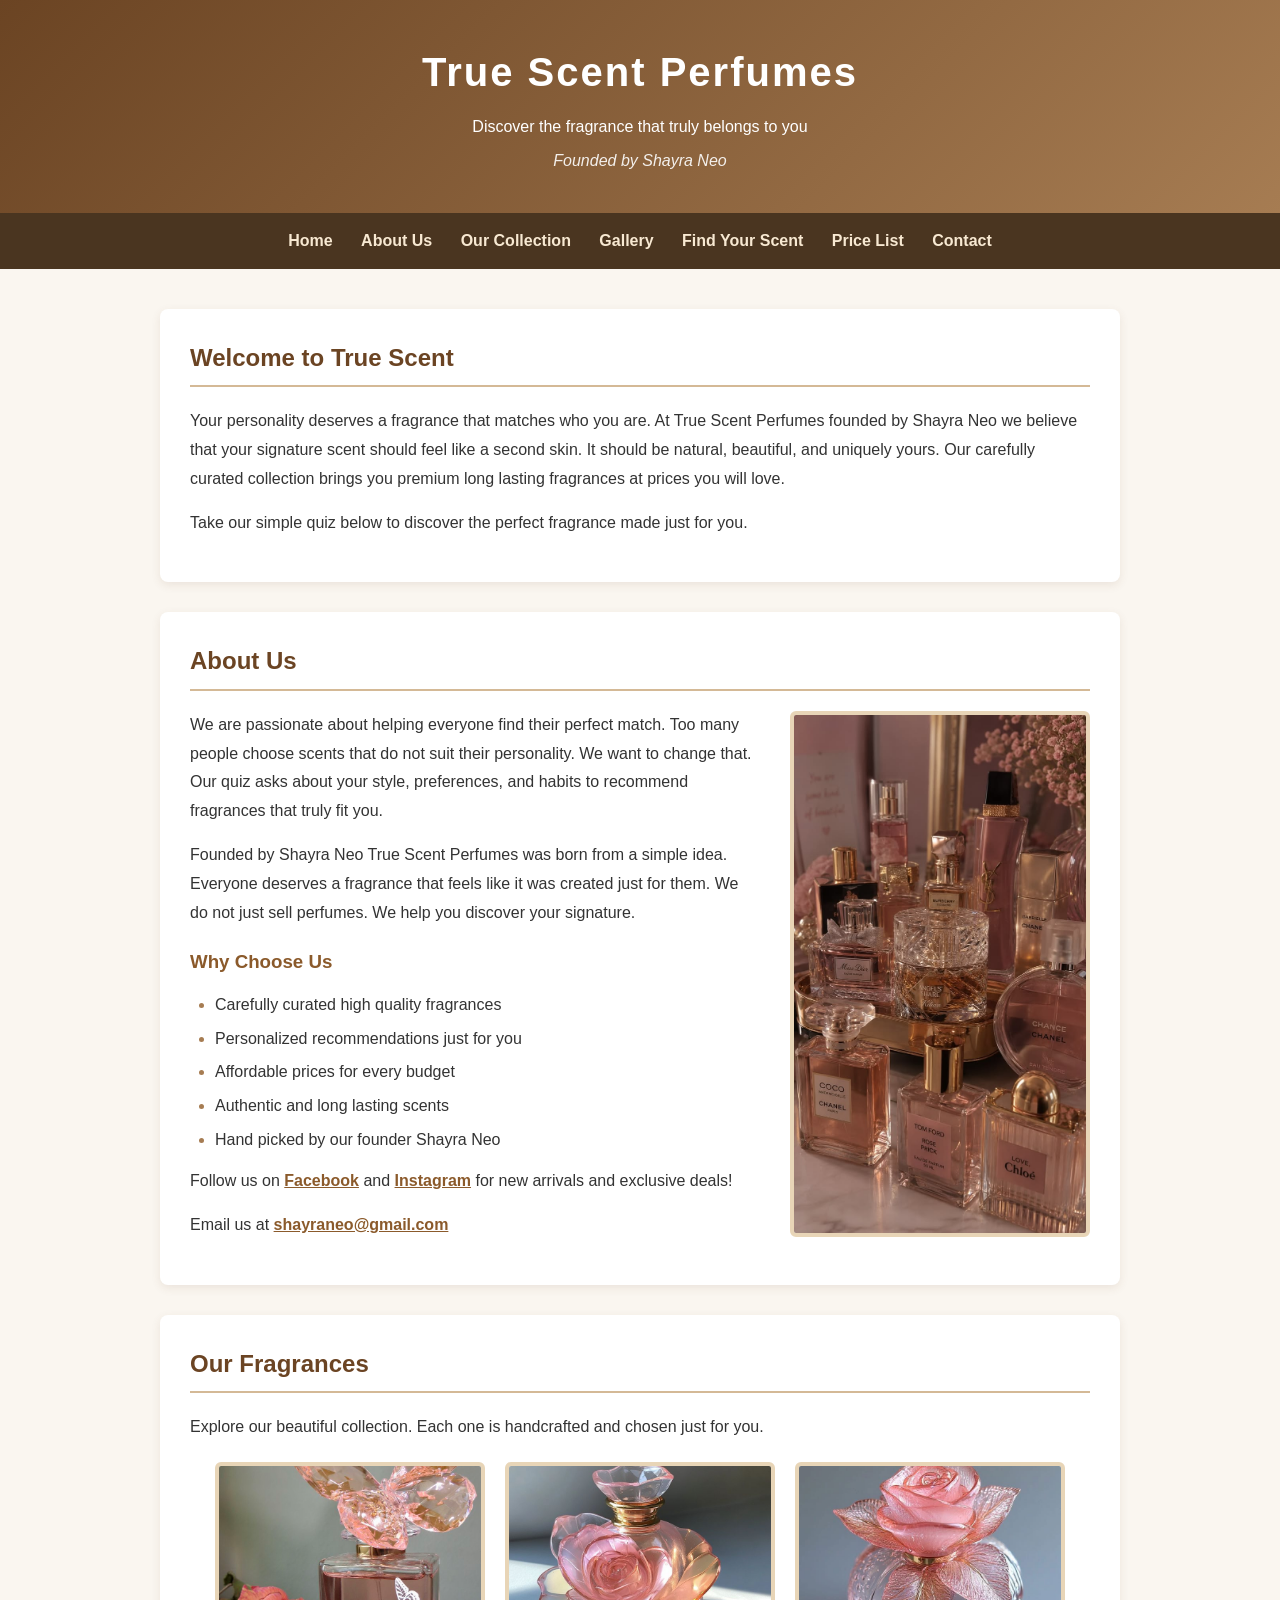
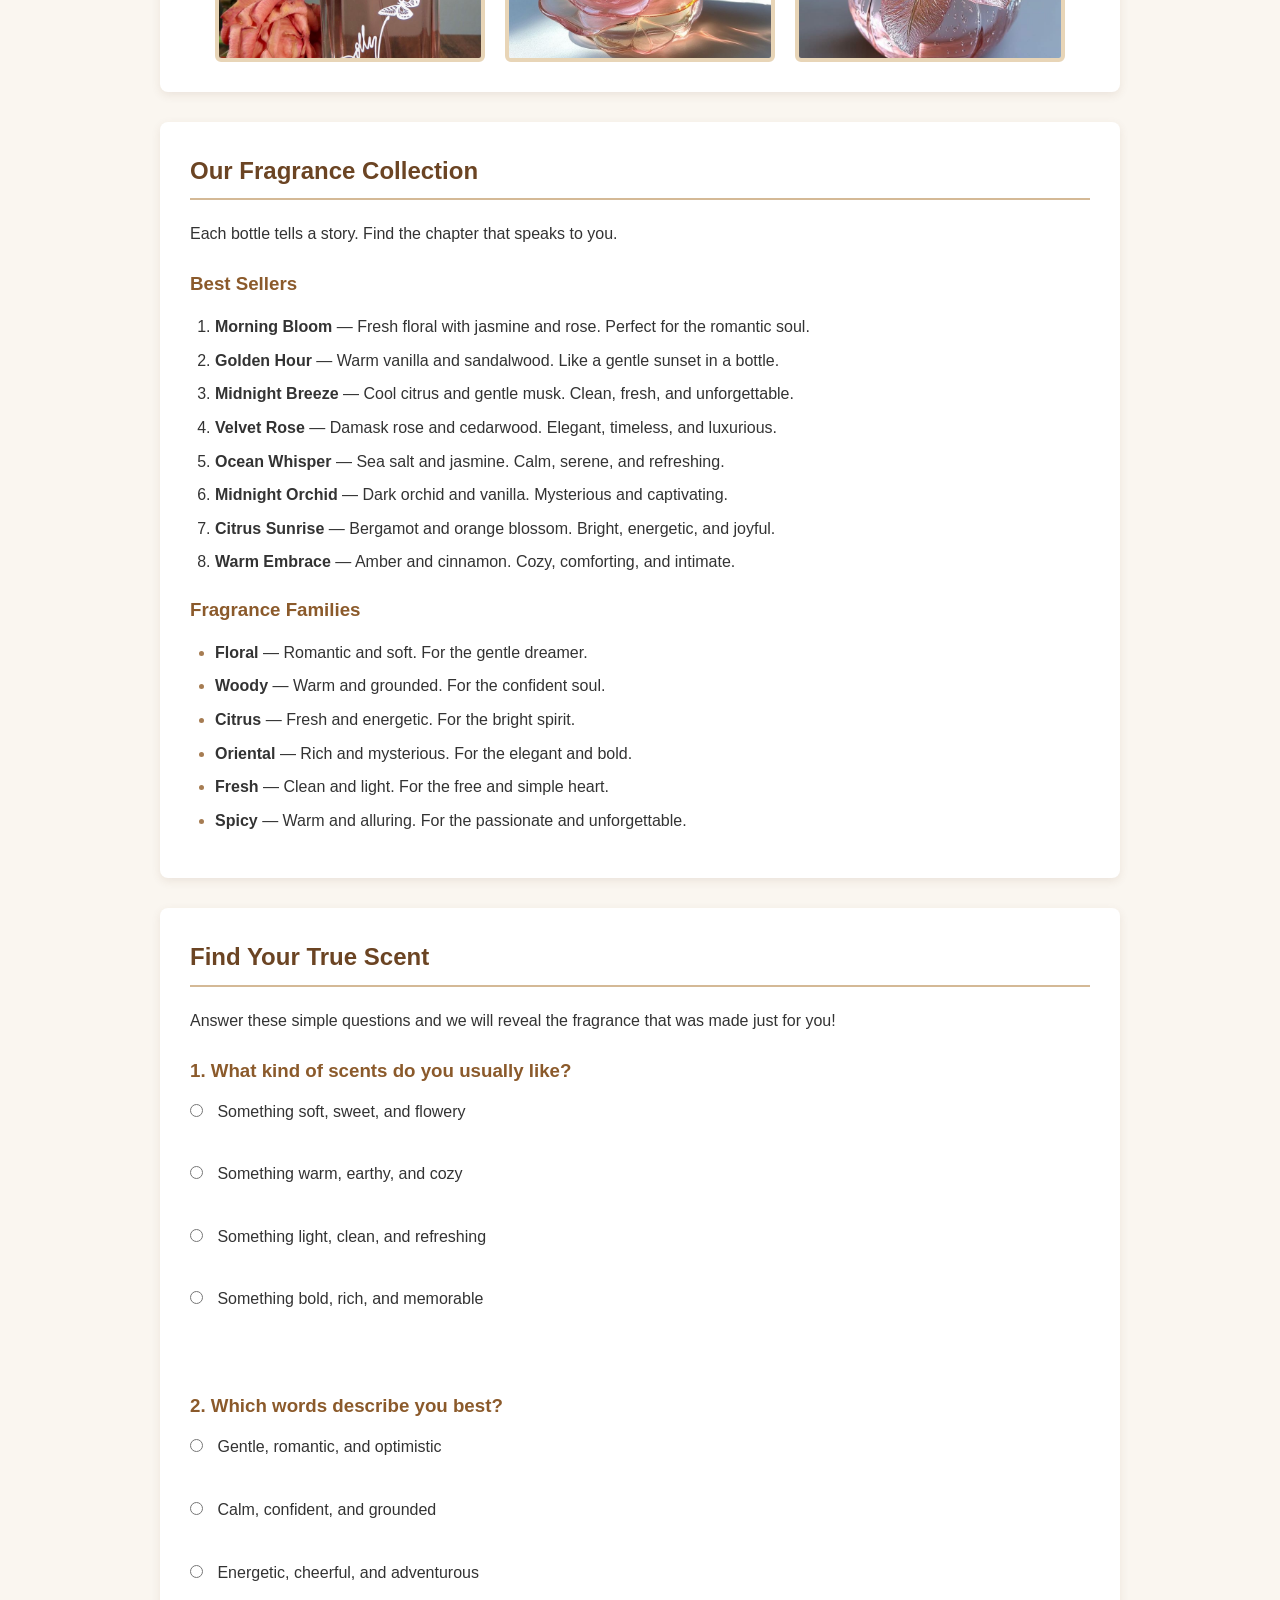
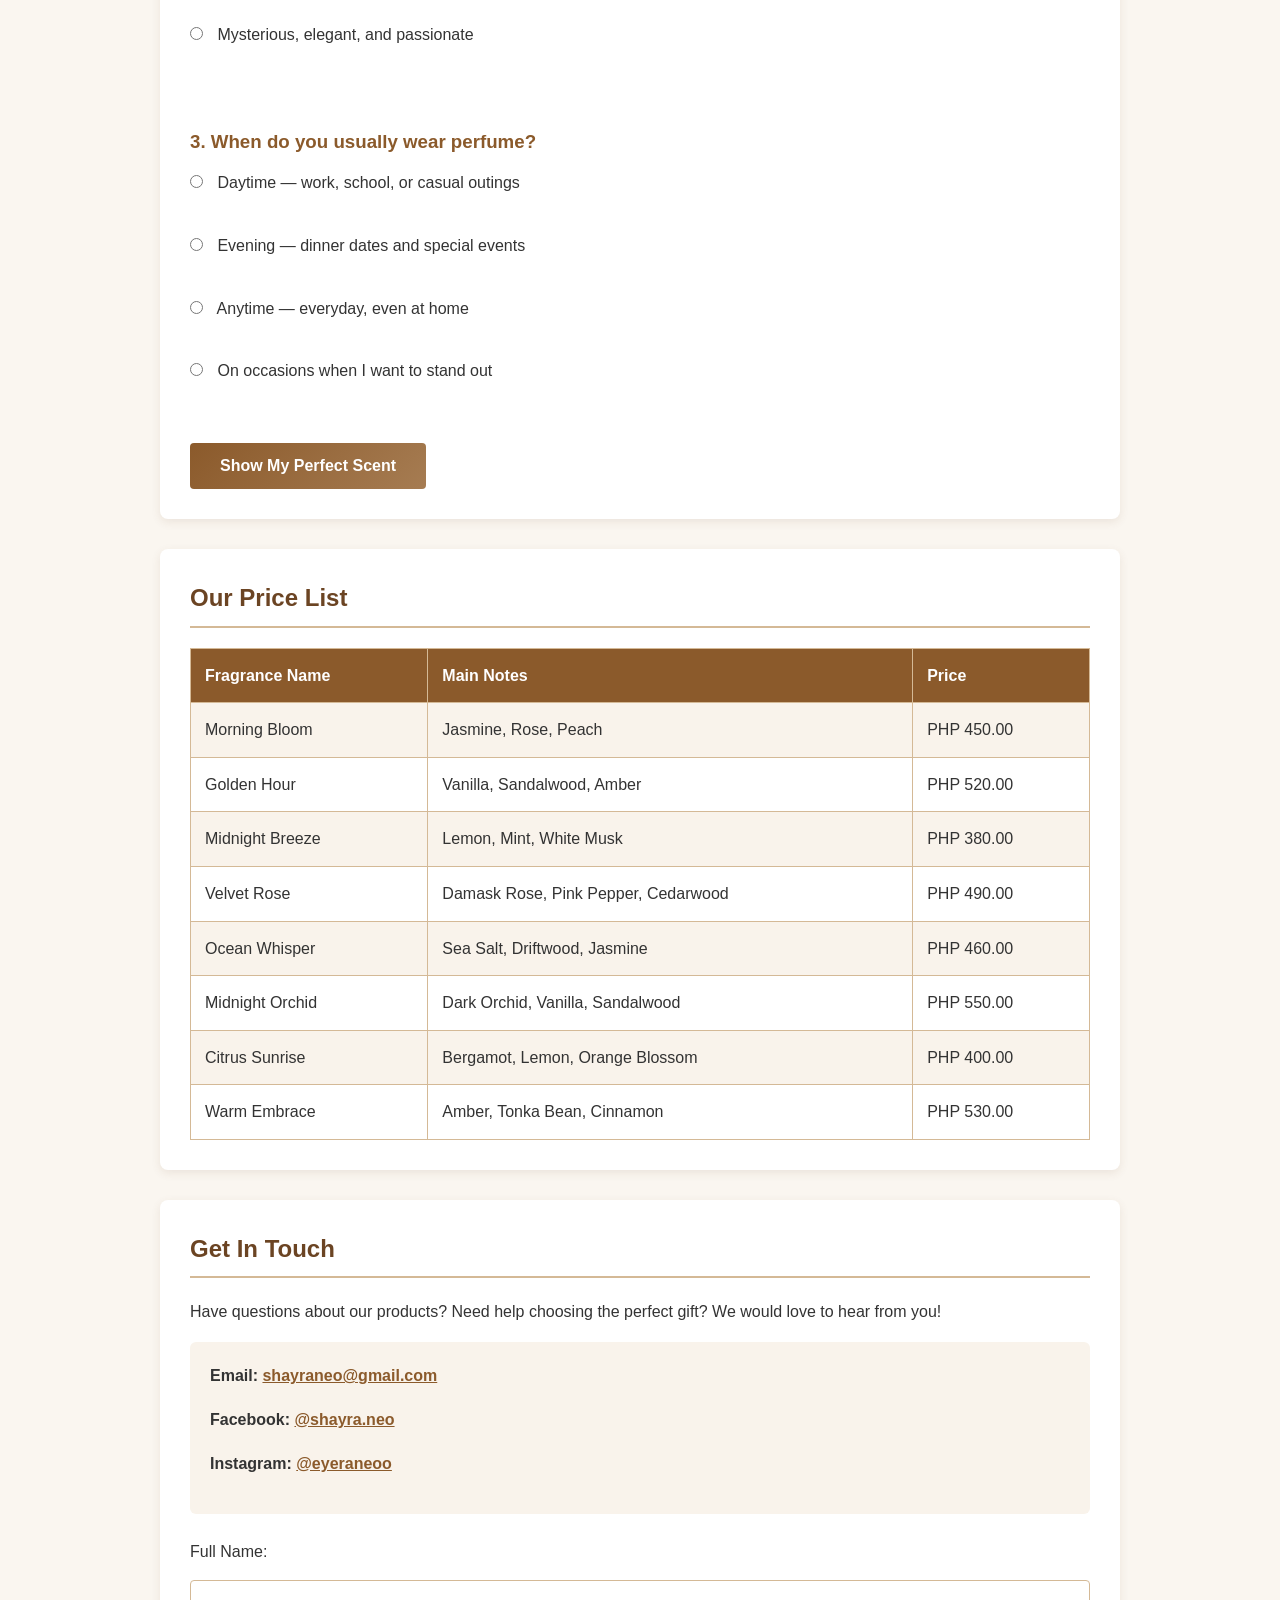
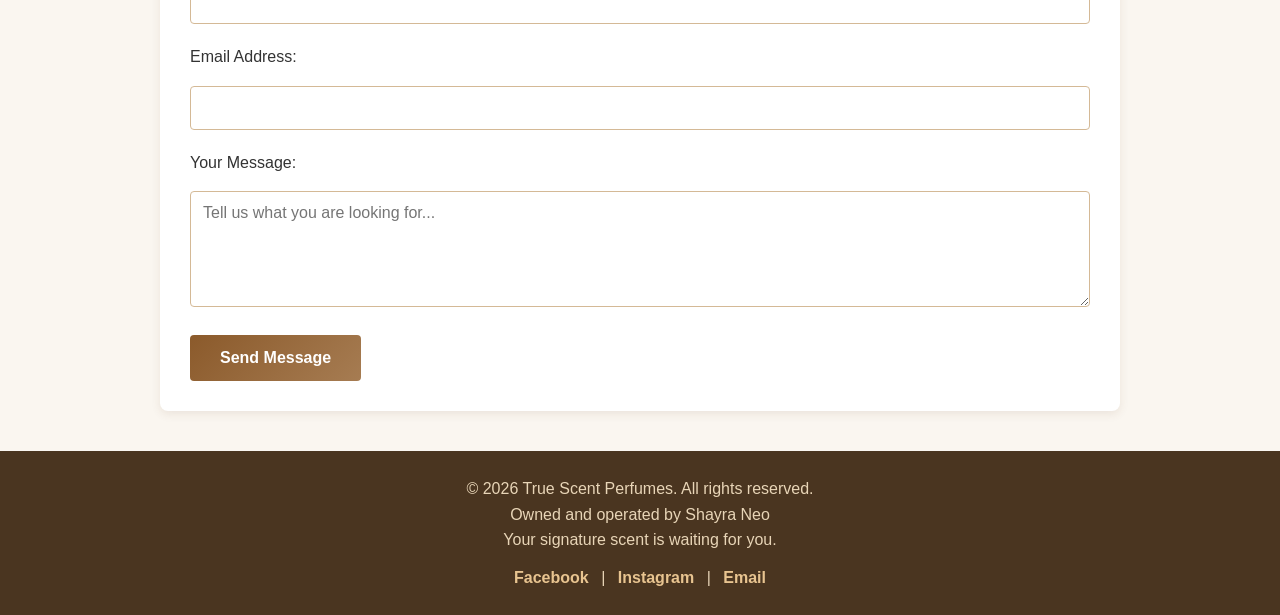
<file: index.html>
<!DOCTYPE html>
<html lang="en">
<head>
    <meta charset="UTF-8">
    <meta name="viewport" content="width=device-width, initial-scale=1.0">
    <title>True Scent Perfumes</title>
    <link rel="stylesheet" href="style.css">
</head>
<body>

    <!-- Header Section -->
    <header>
        <h1>True Scent Perfumes</h1>
        <p>Discover the fragrance that truly belongs to you</p>
        <p class="owner-line">Founded by Shayra Neo</p>
    </header>

    <!-- Navigation Bar -->
    <nav>
        <a href="#home">Home</a>
        <a href="#about">About Us</a>
        <a href="#collection">Our Collection</a>
        <a href="#gallery">Gallery</a>
        <a href="#quiz">Find Your Scent</a>
        <a href="#prices">Price List</a>
        <a href="#contact">Contact</a>
    </nav>

    <!-- Main Content -->
    <main>

        <!-- Home Section -->
        <section id="home">
            <h2>Welcome to True Scent</h2>
            <p>Your personality deserves a fragrance that matches who you are. At True Scent Perfumes founded by Shayra Neo we believe that your signature scent should feel like a second skin. It should be natural, beautiful, and uniquely yours. Our carefully curated collection brings you premium long lasting fragrances at prices you will love.</p>
            <p>Take our simple quiz below to discover the perfect fragrance made just for you.</p>
        </section>

        <!-- About Section -->
        <section id="about">
            <h2>About Us</h2>
            <div class="about-container">
                <div class="about-text">
                    <p>We are passionate about helping everyone find their perfect match. Too many people choose scents that do not suit their personality. We want to change that. Our quiz asks about your style, preferences, and habits to recommend fragrances that truly fit you.</p>
                    <p>Founded by Shayra Neo True Scent Perfumes was born from a simple idea. Everyone deserves a fragrance that feels like it was created just for them. We do not just sell perfumes. We help you discover your signature.</p>
                    <h3>Why Choose Us</h3>
                    <ul>
                        <li>Carefully curated high quality fragrances</li>
                        <li>Personalized recommendations just for you</li>
                        <li>Affordable prices for every budget</li>
                        <li>Authentic and long lasting scents</li>
                        <li>Hand picked by our founder Shayra Neo</li>
                    </ul>
                    <p>Follow us on <a href="https://www.facebook.com/shayra.neo" target="_blank">Facebook</a> and <a href="https://www.instagram.com/eyeraneoo?exln=NjB5NWd2dG83ZXMw" target="_blank">Instagram</a> for new arrivals and exclusive deals!</p>
                    <p>Email us at <a href="mailto:shayraneo@gmail.com">shayraneo@gmail.com</a></p>
                </div>
                <div class="about-pic">
                    <img src="perfumes-collection.jpg.jpg" alt="Elegant perfume bottle">
                </div>
            </div>
        </section>

        <!-- Gallery Section -->
        <section id="gallery">
            <h2>Our Fragrances</h2>
            <p>Explore our beautiful collection. Each one is handcrafted and chosen just for you.</p>
            <div class="three-images">
                <img src="bottle.jpg.jpg" alt="Perfume bottle design">
                <img src="perfume-bottle.jpg.jpg" alt="Collection of perfumes">
                <img src="perfumes.jpg.jpg" alt="Luxury fragrance bottle">
            </div>
        </section>

        <!-- Our Collection Section -->
        <section id="collection">
            <h2>Our Fragrance Collection</h2>
            <p>Each bottle tells a story. Find the chapter that speaks to you.</p>
            
            <h3>Best Sellers</h3>
            <ol>
                <li><strong>Morning Bloom</strong> — Fresh floral with jasmine and rose. Perfect for the romantic soul.</li>
                <li><strong>Golden Hour</strong> — Warm vanilla and sandalwood. Like a gentle sunset in a bottle.</li>
                <li><strong>Midnight Breeze</strong> — Cool citrus and gentle musk. Clean, fresh, and unforgettable.</li>
                <li><strong>Velvet Rose</strong> — Damask rose and cedarwood. Elegant, timeless, and luxurious.</li>
                <li><strong>Ocean Whisper</strong> — Sea salt and jasmine. Calm, serene, and refreshing.</li>
                <li><strong>Midnight Orchid</strong> — Dark orchid and vanilla. Mysterious and captivating.</li>
                <li><strong>Citrus Sunrise</strong> — Bergamot and orange blossom. Bright, energetic, and joyful.</li>
                <li><strong>Warm Embrace</strong> — Amber and cinnamon. Cozy, comforting, and intimate.</li>
            </ol>

            <h3>Fragrance Families</h3>
            <ul>
                <li><strong>Floral</strong> — Romantic and soft. For the gentle dreamer.</li>
                <li><strong>Woody</strong> — Warm and grounded. For the confident soul.</li>
                <li><strong>Citrus</strong> — Fresh and energetic. For the bright spirit.</li>
                <li><strong>Oriental</strong> — Rich and mysterious. For the elegant and bold.</li>
                <li><strong>Fresh</strong> — Clean and light. For the free and simple heart.</li>
                <li><strong>Spicy</strong> — Warm and alluring. For the passionate and unforgettable.</li>
            </ul>
        </section>

        <!-- Find Your Scent Quiz Section -->
        <section id="quiz">
            <h2>Find Your True Scent</h2>
            <p>Answer these simple questions and we will reveal the fragrance that was made just for you!</p>
            
            <form id="scentQuizForm">
                <h3>1. What kind of scents do you usually like?</h3>
                <label>
                    <input type="radio" name="q1" value="floral" required>
                    Something soft, sweet, and flowery
                </label><br>
                <label>
                    <input type="radio" name="q1" value="woody">
                    Something warm, earthy, and cozy
                </label><br>
                <label>
                    <input type="radio" name="q1" value="fresh">
                    Something light, clean, and refreshing
                </label><br>
                <label>
                    <input type="radio" name="q1" value="spicy">
                    Something bold, rich, and memorable
                </label><br><br>

                <h3>2. Which words describe you best?</h3>
                <label>
                    <input type="radio" name="q2" value="floral" required>
                    Gentle, romantic, and optimistic
                </label><br>
                <label>
                    <input type="radio" name="q2" value="woody">
                    Calm, confident, and grounded
                </label><br>
                <label>
                    <input type="radio" name="q2" value="fresh">
                    Energetic, cheerful, and adventurous
                </label><br>
                <label>
                    <input type="radio" name="q2" value="spicy">
                    Mysterious, elegant, and passionate
                </label><br><br>

                <h3>3. When do you usually wear perfume?</h3>
                <label>
                    <input type="radio" name="q3" value="floral" required>
                    Daytime — work, school, or casual outings
                </label><br>
                <label>
                    <input type="radio" name="q3" value="woody">
                    Evening — dinner dates and special events
                </label><br>
                <label>
                    <input type="radio" name="q3" value="fresh">
                    Anytime — everyday, even at home
                </label><br>
                <label>
                    <input type="radio" name="q3" value="spicy">
                    On occasions when I want to stand out
                </label><br><br>

                <button type="submit">Show My Perfect Scent</button>
            </form>

             <div id="quizResultBox" style="display: none; margin-top: 25px; padding: 20px; background-color: #f9f3eb; border-radius: 6px; border-left: 4px solid #8b5a2b;">
                <h3>Your Perfect Fragrance Is</h3>
                <h4 id="fragranceName"></h4>
                <p id="fragranceDesc"></p>
                <button type="button" onclick="resetQuizForm()" style="background-color: #6b4423; margin-top: 10px;">Try Again</button>
            </div>
        </section>

        <!-- Price List Table -->
        <section id="prices">
            <h2>Our Price List</h2>
            <table>
                <tr>
                    <th>Fragrance Name</th>
                    <th>Main Notes</th>
                    <th>Price</th>
                </tr>
                <tr>
                    <td>Morning Bloom</td>
                    <td>Jasmine, Rose, Peach</td>
                    <td>PHP 450.00</td>
                </tr>
                <tr>
                    <td>Golden Hour</td>
                    <td>Vanilla, Sandalwood, Amber</td>
                    <td>PHP 520.00</td>
                </tr>
                <tr>
                    <td>Midnight Breeze</td>
                    <td>Lemon, Mint, White Musk</td>
                    <td>PHP 380.00</td>
                </tr>
                <tr>
                    <td>Velvet Rose</td>
                    <td>Damask Rose, Pink Pepper, Cedarwood</td>
                    <td>PHP 490.00</td>
                </tr>
                <tr>
                    <td>Ocean Whisper</td>
                    <td>Sea Salt, Driftwood, Jasmine</td>
                    <td>PHP 460.00</td>
                </tr>
                <tr>
                    <td>Midnight Orchid</td>
                    <td>Dark Orchid, Vanilla, Sandalwood</td>
                    <td>PHP 550.00</td>
                </tr>
                <tr>
                    <td>Citrus Sunrise</td>
                    <td>Bergamot, Lemon, Orange Blossom</td>
                    <td>PHP 400.00</td>
                </tr>
                <tr>
                    <td>Warm Embrace</td>
                    <td>Amber, Tonka Bean, Cinnamon</td>
                    <td>PHP 530.00</td>
                </tr>
            </table>
        </section>

        <!-- Contact Section -->
        <section id="contact">
            <h2>Get In Touch</h2>
            <p>Have questions about our products? Need help choosing the perfect gift? We would love to hear from you!</p>
            
            <div class="contact-details">
                <p><strong>Email:</strong> <a href="mailto:shayraneo@gmail.com">shayraneo@gmail.com</a></p>
                <p><strong>Facebook:</strong> <a href="https://www.facebook.com/shayra.neo" target="_blank">@shayra.neo</a></p>
                <p><strong>Instagram:</strong> <a href="https://www.instagram.com/eyeraneoo?exln=NjB5NWd2dG83ZXMw" target="_blank">@eyeraneoo</a></p>
            </div>
            
            <form action="#" method="post">
                <label for="fullname">Full Name:</label>
                <input type="text" id="fullname" name="fullname" required>

                <label for="email">Email Address:</label>
                <input type="email" id="email" name="email" required>

                <label for="message">Your Message:</label>
                <textarea id="message" name="message" rows="5" placeholder="Tell us what you are looking for..." required></textarea>

                <button type="submit">Send Message</button>
            </form>
        </section>

    </main>

    <!-- Footer -->
    <footer>
        <p>&copy; 2026 True Scent Perfumes. All rights reserved.</p>
        <p>Owned and operated by Shayra Neo</p>
        <p>Your signature scent is waiting for you.</p>
        <div class="footer-links">
            <a href="https://www.facebook.com/shayra.neo" target="_blank">Facebook</a> |
            <a href="https://www.instagram.com/eyeraneoo?exln=NjB5NWd2dG83ZXMw" target="_blank">Instagram</a> |
            <a href="mailto:shayraneo@gmail.com">Email</a>
        </div>
    </footer>

   <script>
        // === QUIZ FUNCTION ===
        function calculateResult() {
            // Kunin ang mga sagot
            var q1 = document.querySelector('input[name="q1"]:checked');
            var q2 = document.querySelector('input[name="q2"]:checked');
            var q3 = document.querySelector('input[name="q3"]:checked');

            // Kung may kulang na sagot
            if (!q1 || !q2 || !q3) {
                alert("Please answer all questions first!");
                return false;
            }

            // Bilangin kung alin ang pinakamarami
            var counts = { floral:0, woody:0, fresh:0, spicy:0 };
            counts[q1.value]++;
            counts[q2.value]++;
            counts[q3.value]++;

            // Alin ang may pinakamarami
            var winner = "floral";
            var highest = 0;
            if (counts.woody > highest) { highest = counts.woody; winner = "woody"; }
            if (counts.fresh > highest) { highest = counts.fresh; winner = "fresh"; }
            if (counts.spicy > highest) { highest = counts.spicy; winner = "spicy"; }

            // Ipakita ang resulta
            var names = {
                floral: "Morning Bloom",
                woody: "Golden Hour",
                fresh: "Ocean Whisper",
                spicy: "Midnight Orchid"
            };
            var descs = {
                floral: "You are gentle, romantic, and full of warmth. Morning Bloom with jasmine and rose is your perfect match.",
                woody: "You are calm, confident, and comforting. Golden Hour with warm vanilla and sandalwood is perfect for you.",
                fresh: "You are energetic and adventurous. Ocean Whisper with sea salt and jasmine keeps you feeling fresh.",
                spicy: "You are mysterious and elegant. Midnight Orchid with dark orchid and vanilla matches your captivating personality."
            };

            document.getElementById("scentQuizForm").style.display = "none";
            document.getElementById("quizResultBox").style.display = "block";
            document.getElementById("fragranceName").textContent = names[winner];
            document.getElementById("fragranceDesc").textContent = descs[winner];
            
            return false;
        }

        // === RESET QUIZ ===
        function resetQuizForm() {
            document.getElementById("scentQuizForm").reset();
            document.getElementById("scentQuizForm").style.display = "block";
            document.getElementById("quizResultBox").style.display = "none";
        }

        // === CONTACT FORM ===
        function showThankYou() {
            alert("Thank you for your message! We will get back to you soon.");
            document.getElementById("contactForm").reset();
            return false;
        }
    </script>
</file>
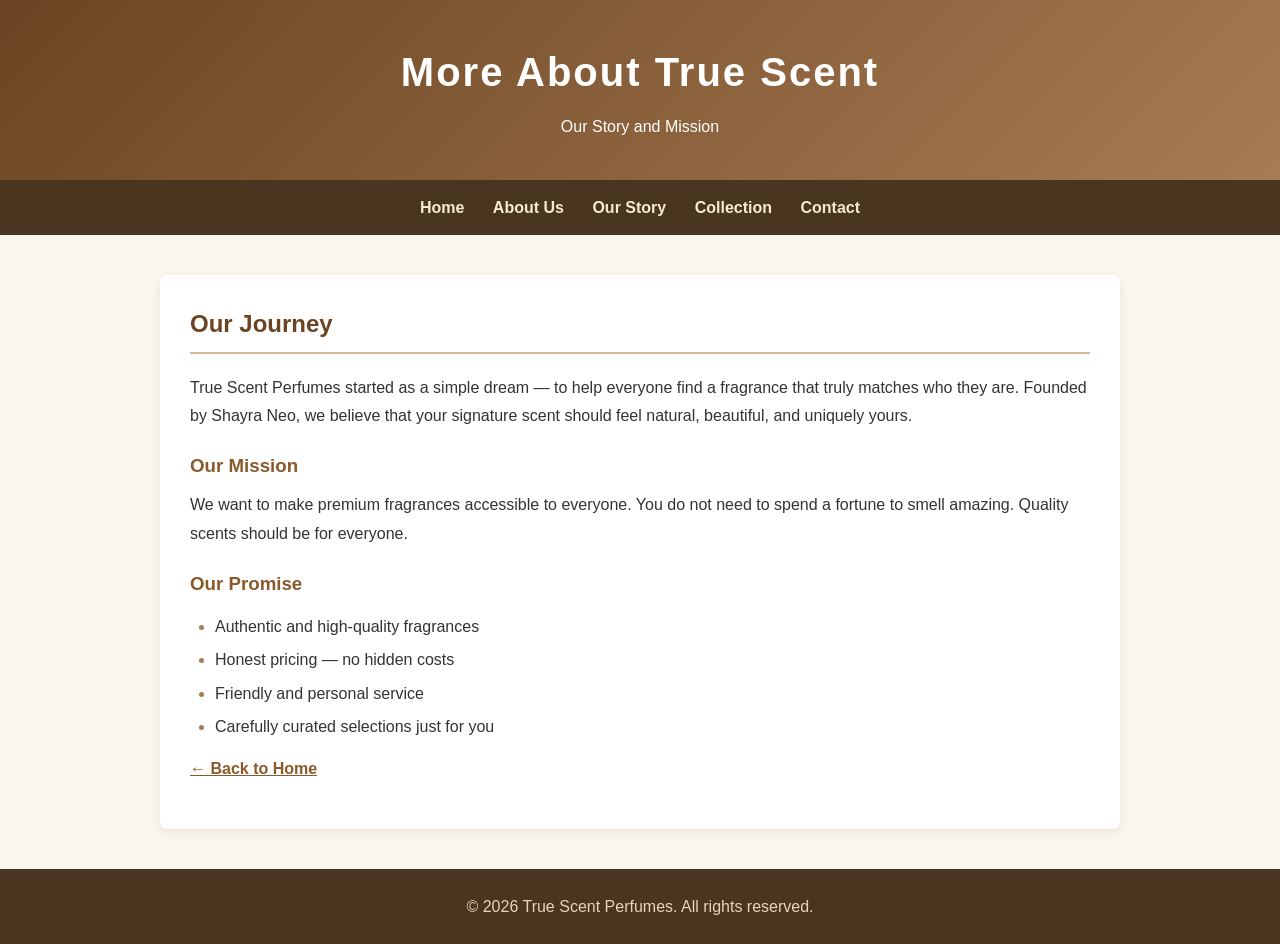
<file: about-me.html>
<!DOCTYPE html>
<html lang="en">
<head>
    <meta charset="UTF-8">
    <meta name="viewport" content="width=device-width, initial-scale=1.0">
    <title>More About Us — True Scent Perfumes</title>
    <link rel="stylesheet" href="style.css">
</head>
<body>

    <header>
        <h1>More About True Scent</h1>
        <p>Our Story and Mission</p>
    </header>

    <nav>
        <a href="index.html">Home</a>
        <a href="index.html#about">About Us</a>
        <a href="about-me.html">Our Story</a>
        <a href="index.html#collection">Collection</a>
        <a href="index.html#contact">Contact</a>
    </nav>

    <main>
        <section>
            <h2>Our Journey</h2>
            <p>True Scent Perfumes started as a simple dream — to help everyone find a fragrance that truly matches who they are. Founded by Shayra Neo, we believe that your signature scent should feel natural, beautiful, and uniquely yours.</p>
            
            <h3>Our Mission</h3>
            <p>We want to make premium fragrances accessible to everyone. You do not need to spend a fortune to smell amazing. Quality scents should be for everyone.</p>
            
            <h3>Our Promise</h3>
            <ul>
                <li>Authentic and high-quality fragrances</li>
                <li>Honest pricing — no hidden costs</li>
                <li>Friendly and personal service</li>
                <li>Carefully curated selections just for you</li>
            </ul>
            
            <p><a href="index.html">← Back to Home</a></p>
        </section>
    </main>

    <footer>
        <p>&copy; 2026 True Scent Perfumes. All rights reserved.</p>
    </footer>

</body>
</html>
</file>
<file: style.css>
/* Reset default browser styling */
* {
    margin: 0;
    padding: 0;
    box-sizing: border-box;
}

/* Body styling */
body {
    font-family: 'Arial', sans-serif;
    line-height: 1.6;
    color: #333;
    background-color: #faf6f0;
}

/* Header styling */
header {
    background: linear-gradient(135deg, #6b4423, #a67c52);
    color: white;
    padding: 40px;
    text-align: center;
}

header h1 {
    font-size: 2.5em;
    margin-bottom: 10px;
    letter-spacing: 2px;
}

.owner-line {
    font-style: italic;
    opacity: 0.9;
    margin-top: 8px;
}

/* Navigation bar */
nav {
    background-color: #4a3520;
    padding: 15px;
    text-align: center;
    position: sticky;
    top: 0;
    z-index: 100;
}

nav a {
    color: #f8e9d2;
    text-decoration: none;
    margin: 0 12px;
    font-weight: bold;
    transition: color 0.3s ease;
}

nav a:hover {
    color: #e8c490;
    text-decoration: underline;
}

/* Main content */
main {
    max-width: 1000px;
    margin: 40px auto;
    padding: 0 20px;
}

/* Sections */
section {
    background-color: white;
    padding: 30px;
    margin-bottom: 30px;
    border-radius: 8px;
    box-shadow: 0 3px 10px rgba(107, 68, 35, 0.1);
}

section h2 {
    color: #6b4423;
    margin-bottom: 20px;
    border-bottom: 2px solid #d4b996;
    padding-bottom: 8px;
}

section h3 {
    color: #8b5a2b;
    margin: 20px 0 10px;
}

section p {
    margin-bottom: 15px;
    line-height: 1.8;
}

/* About section layout */
.about-container {
    display: flex;
    gap: 30px;
    align-items: flex-start;
    flex-wrap: wrap;
}

.about-text {
    flex: 1;
    min-width: 300px;
}

.about-pic img {
    max-width: 300px;
    width: 100%;
    height: auto;
    border-radius: 6px;
    border: 4px solid #e8d5b7;
}

/* Three images gallery */
.three-images {
    display: flex;
    gap: 20px;
    justify-content: center;
    flex-wrap: wrap;
    margin-top: 20px;
}

.three-images img {
    width: 30%;
    min-width: 200px;
    height: 200px;
    object-fit: cover;
    border-radius: 6px;
    border: 4px solid #e8d5b7;
}

/* Links */
a {
    color: #8b5a2b;
    font-weight: bold;
}

a:hover {
    color: #6b4423;
}

/* Lists */
ul, ol {
    margin: 15px 25px;
}

li {
    margin: 8px 0;
}

ul li::marker {
    color: #a67c52;
}

/* Table styling */
table {
    width: 100%;
    border-collapse: collapse;
    margin-top: 20px;
}

table, th, td {
    border: 1px solid #d4b996;
}

th, td {
    padding: 14px;
    text-align: left;
}

th {
    background-color: #8b5a2b;
    color: white;
}

tr:nth-child(even) {
    background-color: #f9f3eb;
}

tr:hover {
    background-color: #f4e9d8;
}

/* Form styling */
form {
    margin-top: 20px;
}

label {
    display: block;
    margin-bottom: 8px;
    cursor: pointer;
}

input[type="text"],
input[type="email"],
textarea {
    width: 100%;
    padding: 12px;
    margin: 8px 0 20px;
    border: 1px solid #d4b996;
    border-radius: 4px;
    font-family: inherit;
    font-size: 1em;
}

input[type="radio"] {
    margin: 8px 10px 8px 0;
}

button {
    background: linear-gradient(135deg, #8b5a2b, #a67c52);
    color: white;
    padding: 14px 30px;
    border: none;
    border-radius: 4px;
    cursor: pointer;
    font-size: 1em;
    font-weight: bold;
    transition: transform 0.2s ease;
}

button:hover {
    background: linear-gradient(135deg, #6b4423, #8b5a2b);
    transform: scale(1.02);
}

/* Contact section */
.contact-details {
    background-color: #f9f3eb;
    padding: 20px;
    border-radius: 6px;
    margin-bottom: 25px;
}

/* Footer */
footer {
    background-color: #4a3520;
    color: #e8d5b7;
    text-align: center;
    padding: 25px;
    margin-top: 40px;
}

.footer-links {
    margin-top: 12px;
}

.footer-links a {
    color: #e8c490;
    margin: 0 8px;
    text-decoration: none;
}

.footer-links a:hover {
    color: white;
    text-decoration: underline;
}
</file>
